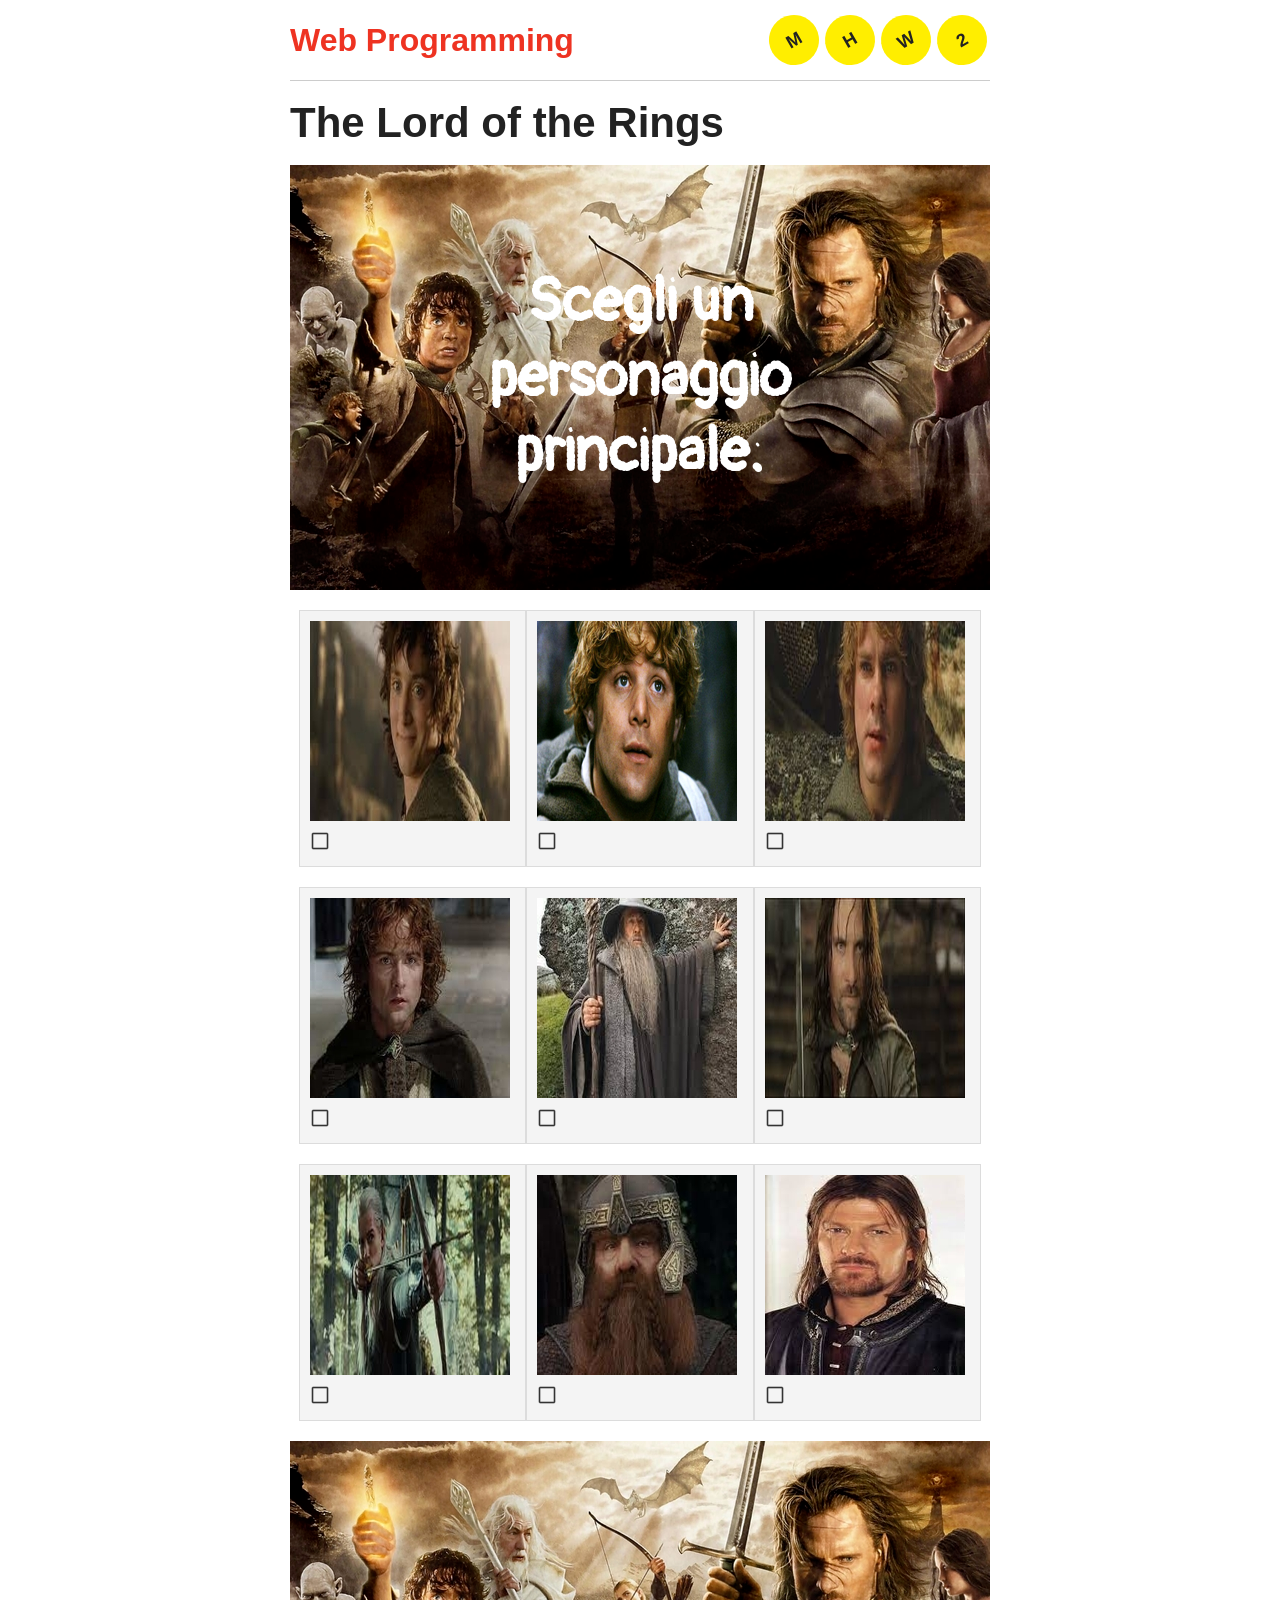
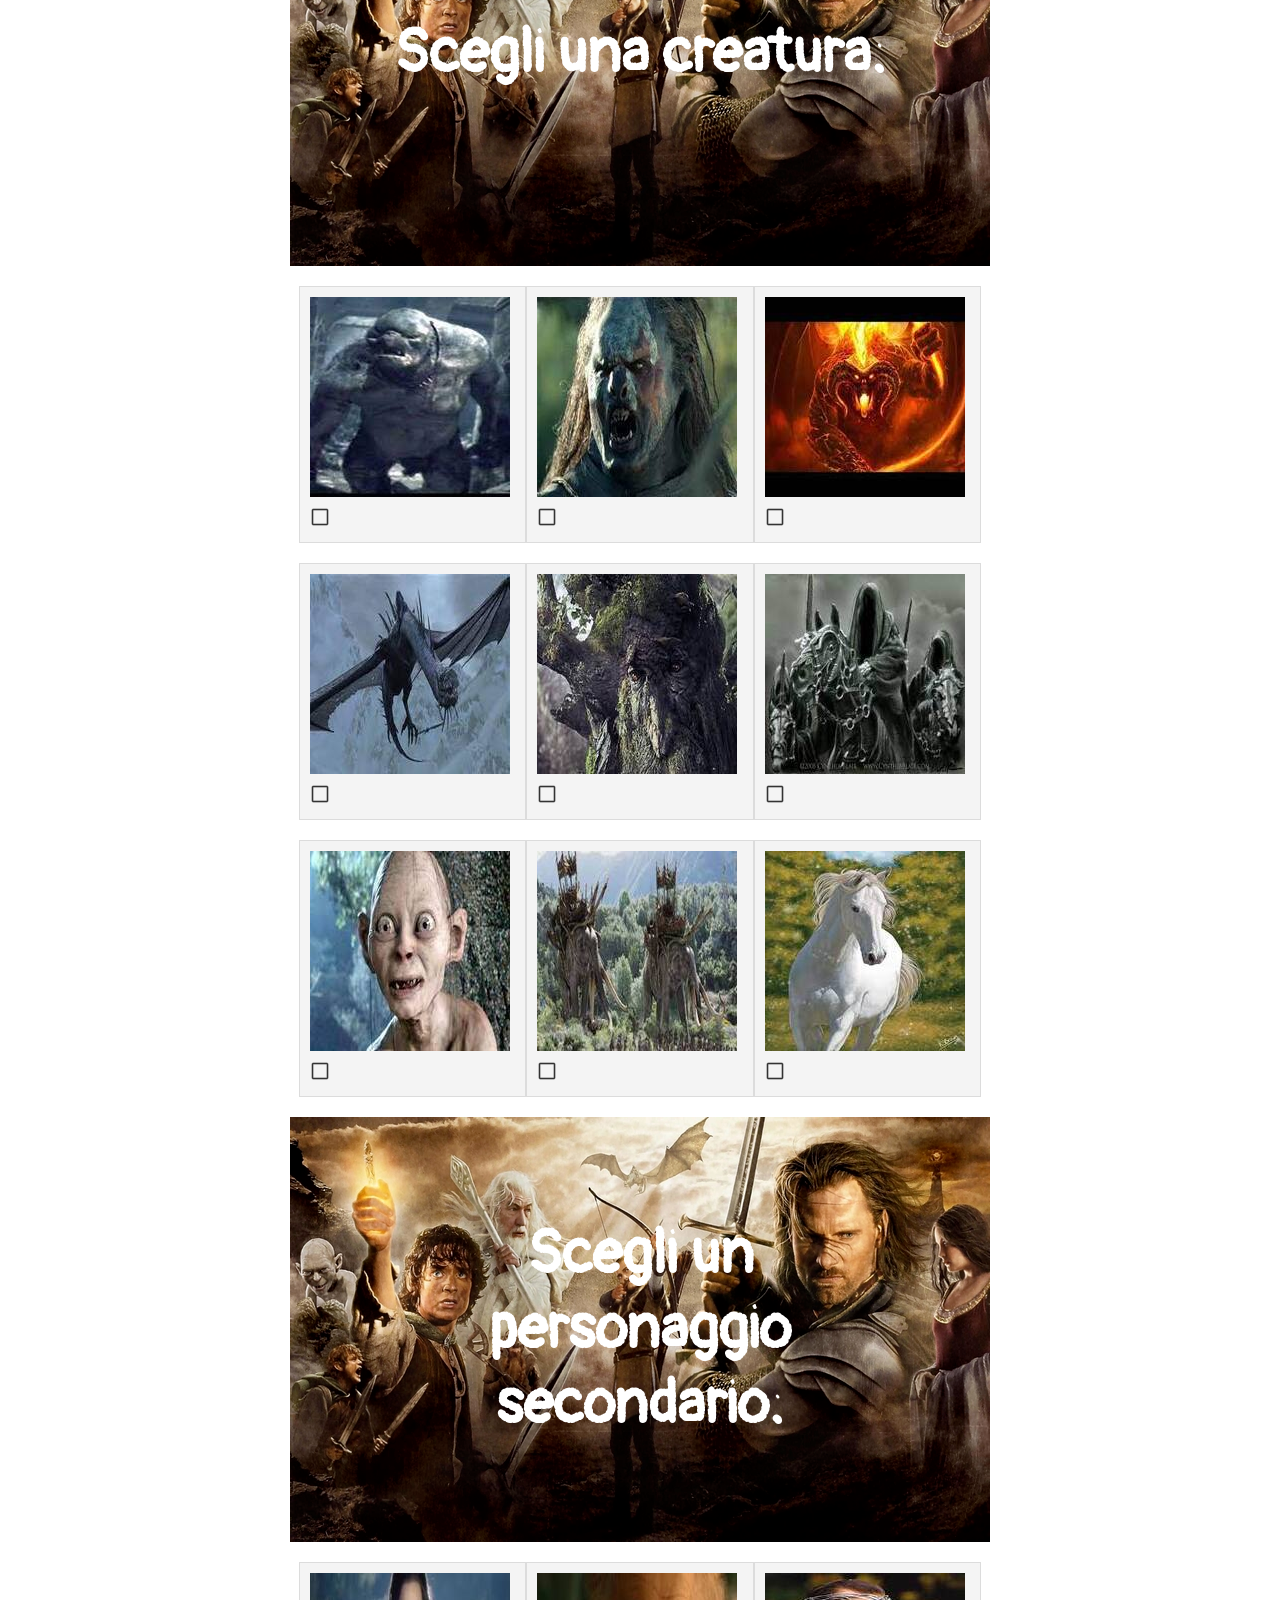
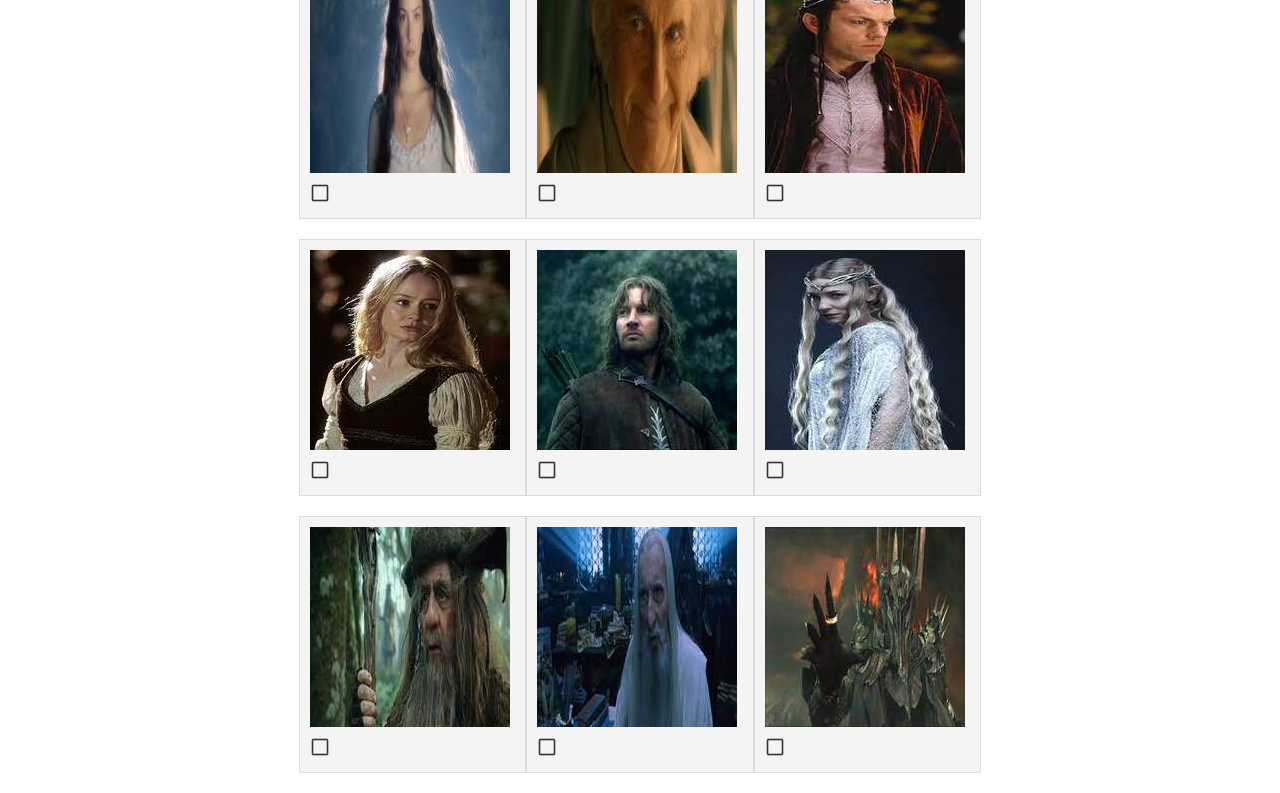
<file: mhw2/index.html>
<!DOCTYPE html>
<html>

  <head>
    <meta charset="utf-8">
    <meta name="viewport" content="width=device-width, initial-scale=1">
    <title>Quiz di personalità</title>
    <link href="https://fonts.googleapis.com/css?family=Pangolin:400,700|Proxima+Nova" rel="stylesheet" type="text/css">
    <link rel="stylesheet" href="provided-style.css"/>
    <link rel="stylesheet" href="style.css"/>
    <script src="constants.js" defer="true"></script>
    <script src="script.js" defer="true"></script>
  </head>

  <body>
    <article>
      <header id="top">
          <h1>Web Programming</h1>
          <div>
            <span>M</span>
            <span>H</span>
            <span>W</span>
            <span>2</span>
          </div>
      </header>
      <h1>The Lord of the Rings</h1>

      <section class="question-name" data-question-id="one">
        <h1>Scegli un personaggio principale:</h1>
      </section>

      <section class="choice-grid">
        <div data-choice-id="blep" data-question-id="one">
          <img src="images/1_1.jpg"/>
          <img class="checkbox" src="images/unchecked.png"/>
        </div>

        <div data-choice-id="happy" data-question-id="one">
          <img src="./images/1_2.jpg"/>
          <img class="checkbox" src="images/unchecked.png"/>
        </div>

        <div data-choice-id="sleeping" data-question-id="one">
          <img src="./images/1_3.jpg"/>
          <img class="checkbox" src="images/unchecked.png"/>
        </div>

        <div data-choice-id="dopey" data-question-id="one">
          <img src="./images/1_4.jpg"/>
          <img class="checkbox" src="images/unchecked.png"/>
        </div>

        <div data-choice-id="burger" data-question-id="one">
          <img src="./images/1_5.jpg"/>
          <img class="checkbox" src="images/unchecked.png"/>
        </div>

        <div data-choice-id="cart" data-question-id="one">
          <img src="./images/1_6.jpg"/>
          <img class="checkbox" src="images/unchecked.png"/>
        </div>

        <div data-choice-id="nerd" data-question-id="one">
          <img src="./images/1_7.jpg"/>
          <img class="checkbox" src="images/unchecked.png"/>
        </div>

        <div data-choice-id="shy" data-question-id="one">
          <img src="./images/1_8.jpg"/>
          <img class="checkbox" src="images/unchecked.png"/>
        </div>

        <div data-choice-id="sleepy" data-question-id="one">
          <img src="./images/1_9.jpg"/>
          <img class="checkbox" src="images/unchecked.png"/>
        </div>
      </section>

      <section class="question-name">
        <h1>Scegli una creatura:</h1>
      </section>

      <section class="choice-grid">
        <div data-choice-id="blep" data-question-id="two">
          <img src="images/2_1.jpg"/>
          <img class="checkbox" src="images/unchecked.png"/>
        </div>

        <div data-choice-id="happy" data-question-id="two">
          <img src="./images/2_2.jpg"/>
          <img class="checkbox" src="images/unchecked.png"/>
        </div>

        <div data-choice-id="sleeping" data-question-id="two">
          <img src="./images/2_3.jpg"/>
          <img class="checkbox" src="images/unchecked.png"/>
        </div>

        <div data-choice-id="dopey" data-question-id="two">
          <img src="./images/2_4.jpg"/>
          <img class="checkbox" src="images/unchecked.png"/>
        </div>

        <div data-choice-id="burger" data-question-id="two">
          <img src="./images/2_5.jpg"/>
          <img class="checkbox" src="images/unchecked.png"/>
        </div>

        <div data-choice-id="cart" data-question-id="two">
          <img src="./images/2_6.jpg"/>
          <img class="checkbox" src="images/unchecked.png"/>
        </div>

        <div data-choice-id="nerd" data-question-id="two">
          <img src="./images/2_7.jpg"/>
          <img class="checkbox" src="images/unchecked.png"/>
        </div>

        <div data-choice-id="shy" data-question-id="two">
          <img src="./images/2_8.jpg"/>
          <img class="checkbox" src="images/unchecked.png"/>
        </div>

        <div data-choice-id="sleepy" data-question-id="two">
          <img src="./images/2_9.jpg"/>
          <img class="checkbox" src="images/unchecked.png"/>
        </div>
      </section>

      <section class="question-name">
        <h1>Scegli un personaggio secondario:</h1>
      </section>

      <section class="choice-grid">
        <div data-choice-id="blep" data-question-id="three">
          <img src="images/3_1.jpg"/>
          <img class="checkbox" src="images/unchecked.png"/>
        </div>

        <div data-choice-id="happy" data-question-id="three">
          <img src="./images/3_2.jpg"/>
          <img class="checkbox" src="images/unchecked.png"/>
        </div>

        <div data-choice-id="sleeping" data-question-id="three">
          <img src="./images/3_3.jpg"/>
          <img class="checkbox" src="images/unchecked.png"/>
        </div>

        <div data-choice-id="dopey" data-question-id="three">
          <img src="./images/3_4.jpg"/>
          <img class="checkbox" src="images/unchecked.png"/>
        </div>

        <div data-choice-id="burger" data-question-id="three">
          <img src="./images/3_5.jpg"/>
          <img class="checkbox" src="images/unchecked.png"/>
        </div>

        <div data-choice-id="cart" data-question-id="three">
          <img src="./images/3_6.jpg"/>
          <img class="checkbox" src="images/unchecked.png"/>
        </div>

        <div data-choice-id="nerd" data-question-id="three">
          <img src="./images/3_7.jpg"/>
          <img class="checkbox" src="images/unchecked.png"/>
        </div>

        <div data-choice-id="shy" data-question-id="three">
          <img src="./images/3_8.jpg"/>
          <img class="checkbox" src="images/unchecked.png"/>
        </div>

        <div data-choice-id="sleepy" data-question-id="three">
          <img src="./images/3_9.jpg"/>
          <img class="checkbox" src="images/unchecked.png"/>
        </div>
      </section>

      <div class="result hidden">
        <h1></h1>
        <p></p>
        <div>
          <a href="#top">Ricomincia il quiz!</a>
        </div>
      </div>
    </article>
  </body>
</html>
</file>
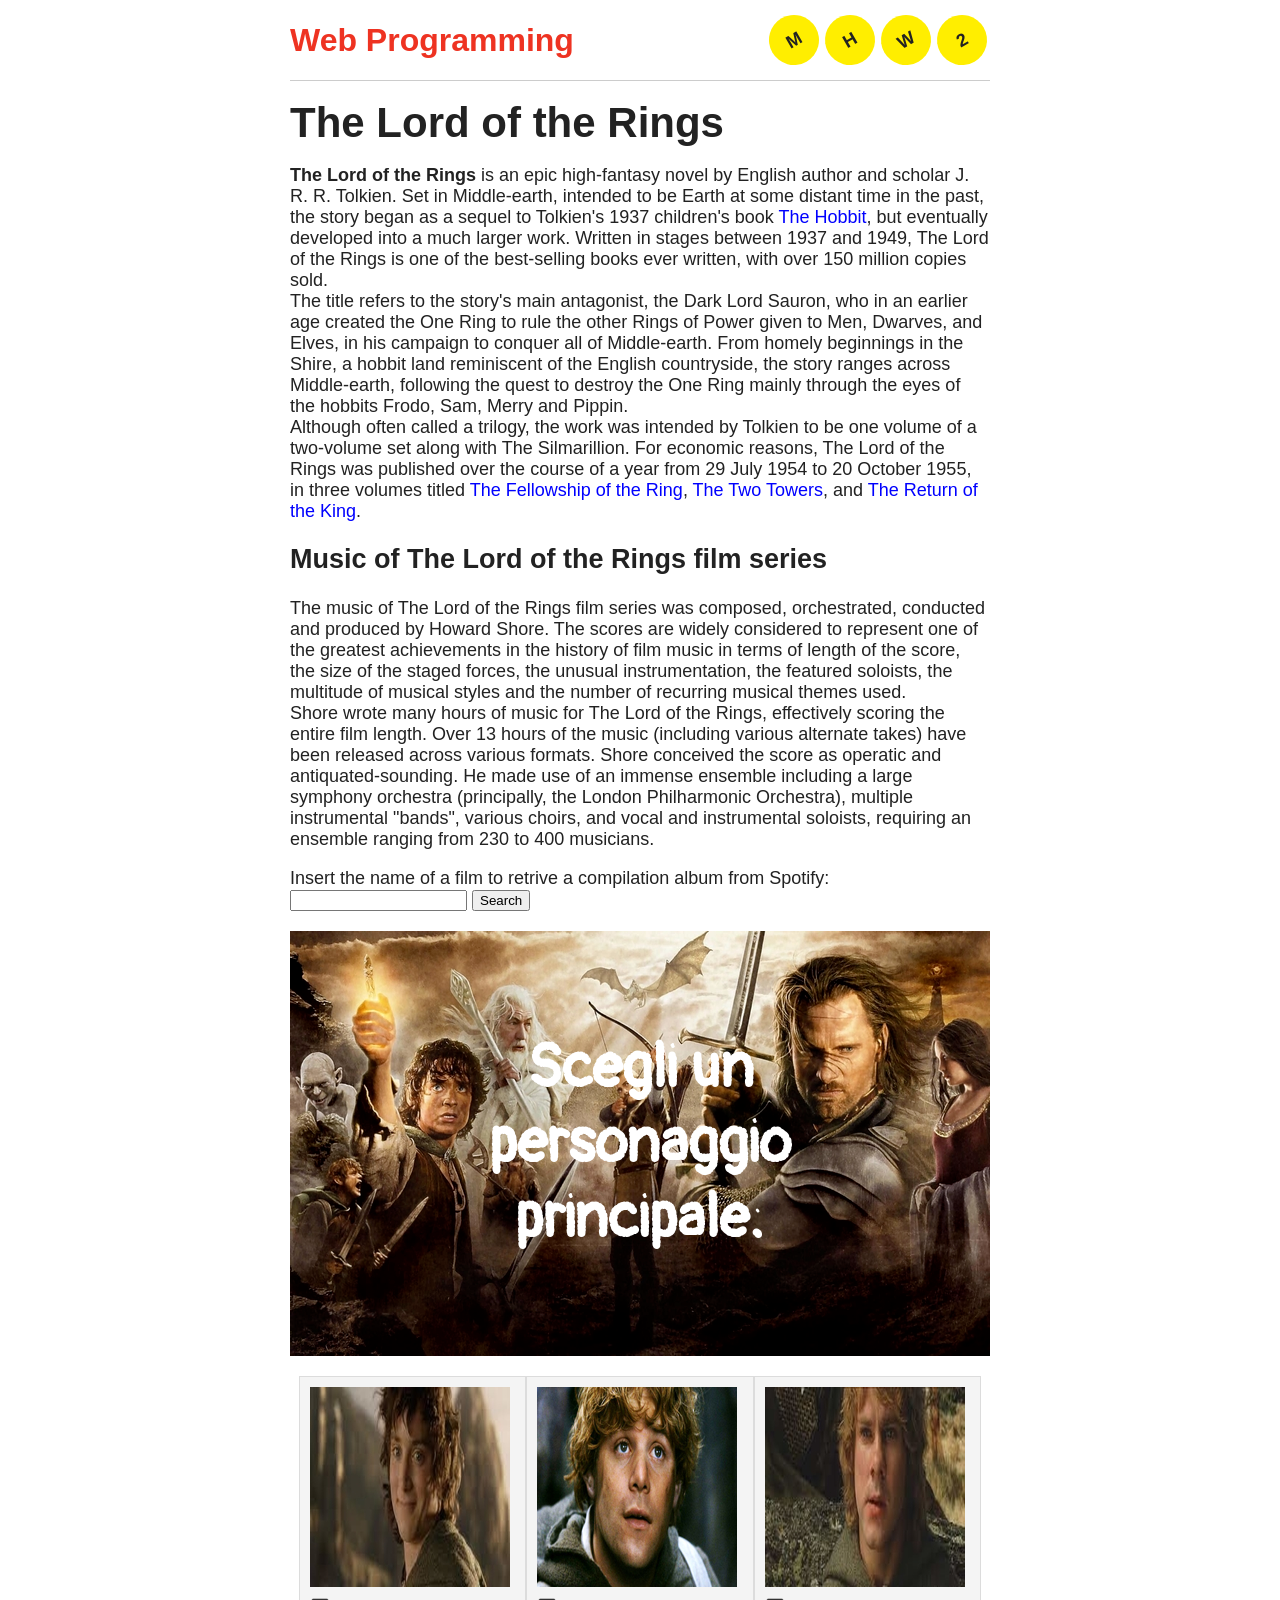
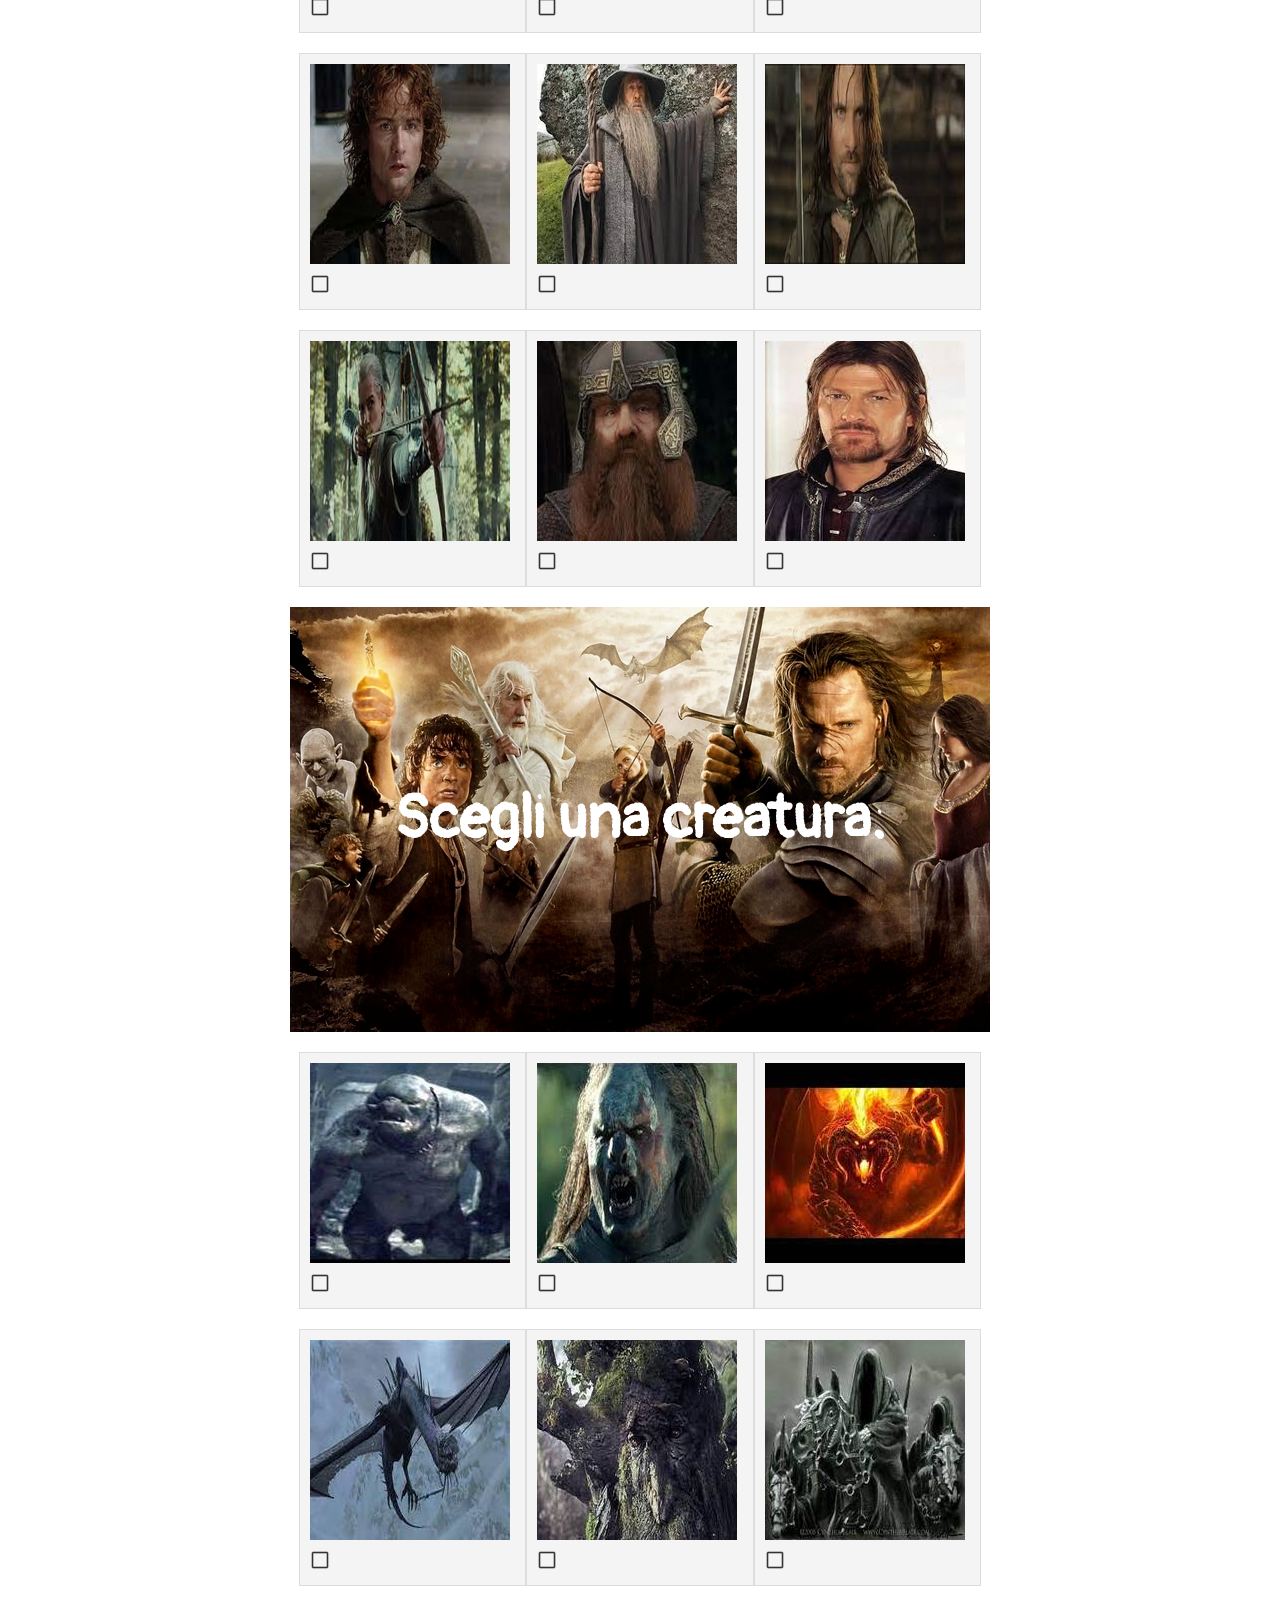
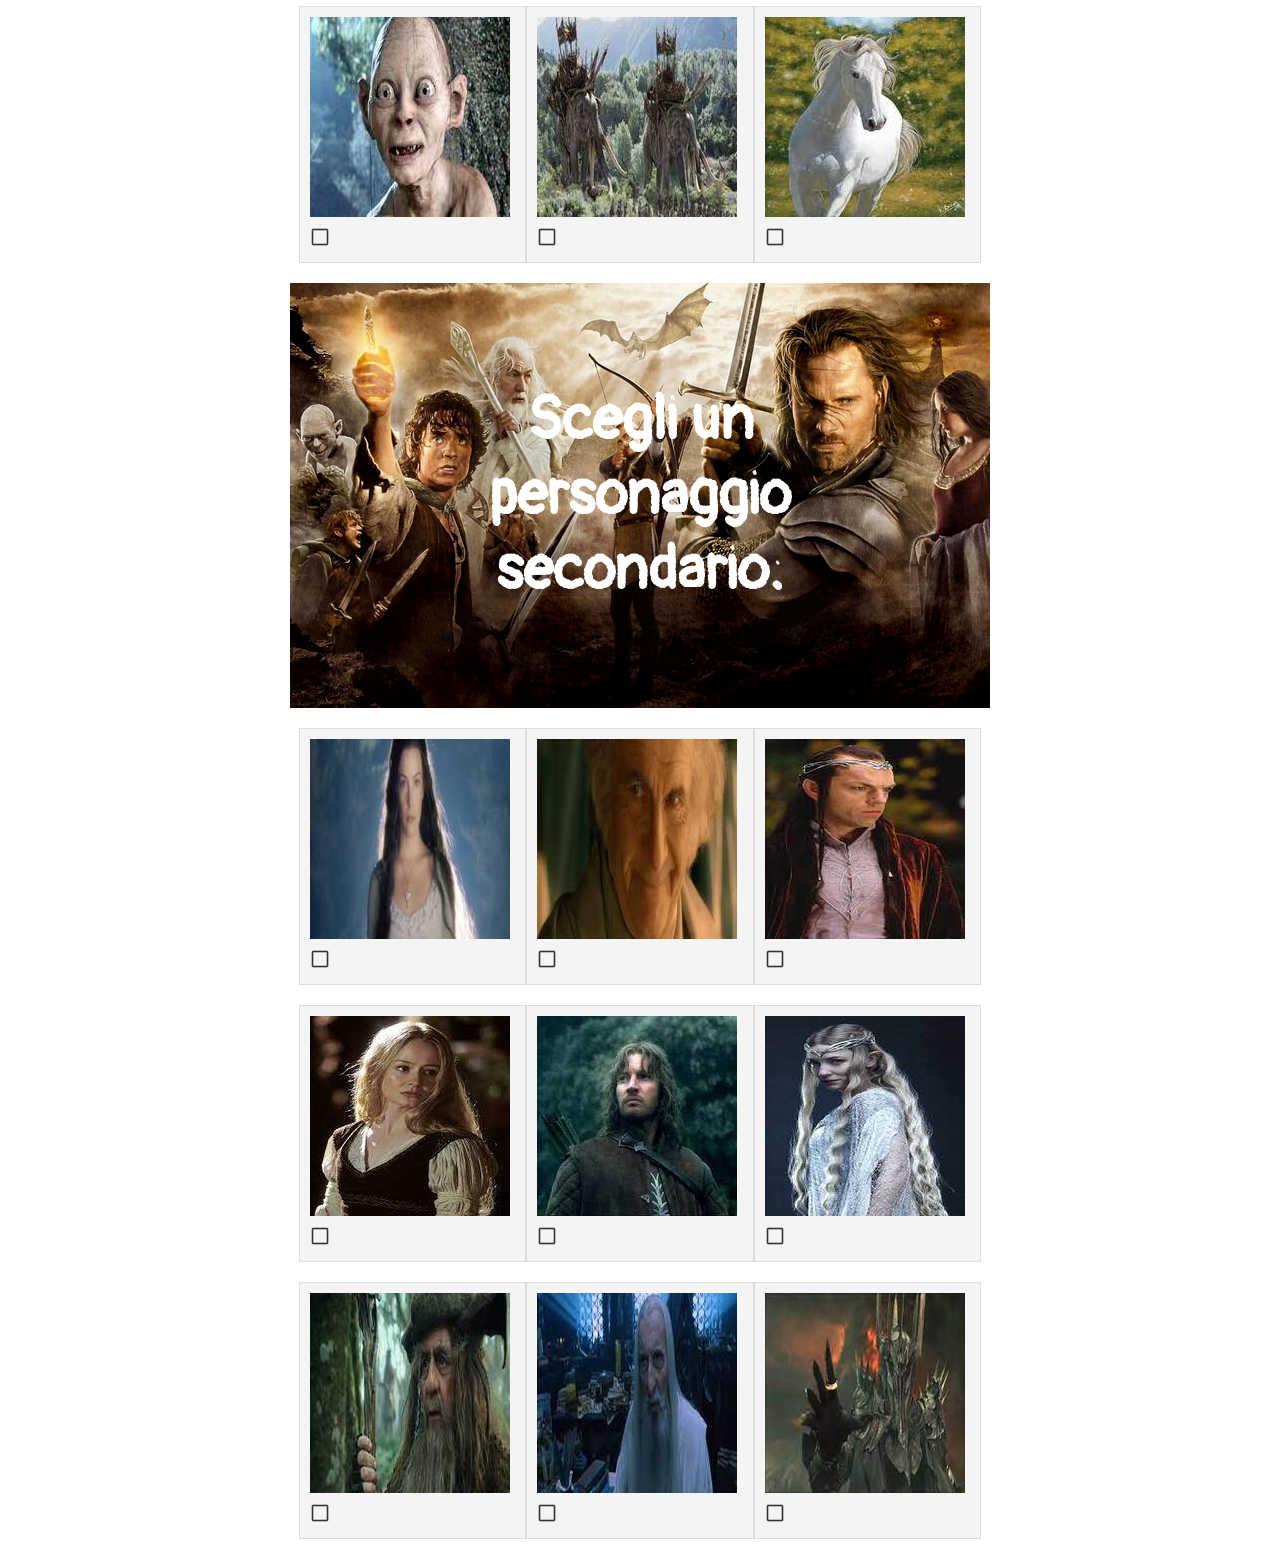
<file: mhw3/index.html>
<!DOCTYPE html>
<html>

  <head>
    <meta charset="utf-8">
    <meta name="viewport" content="width=device-width, initial-scale=1">
    <title>The Lord of the Rings</title>
    <link href="https://fonts.googleapis.com/css?family=Pangolin:400,700|Proxima+Nova" rel="stylesheet" type="text/css">
    <link rel="stylesheet" href="provided-style.css"/>
    <link rel="stylesheet" href="style.css"/>
    <link rel="stylesheet" href="mhw3.css">
    <script src="constants.js" defer="true"></script>
    <script src="script.js" defer="true"></script>
    <script src="mhw3.js" defer="true"></script>
  </head>

  <body>
    <article>
      <header id="top">
          <h1>Web Programming</h1>
          <div>
            <span>M</span>
            <span>H</span>
            <span>W</span>
            <span>2</span>
          </div>
      </header>
      <h1>The Lord of the Rings</h1>

      <section>
        <p> <strong>The Lord of the Rings</strong> is an epic high-fantasy novel by English author and scholar J. R. R. Tolkien. Set in Middle-earth, intended to be Earth at some distant time in the past, the story began as a sequel to Tolkien's 1937 children's book <span data-book="0">The Hobbit</span>, but eventually developed into a much larger work. Written in stages between 1937 and 1949, The Lord of the Rings is one of the best-selling books ever written, with over 150 million copies sold. <br> The title refers to the story's main antagonist, the Dark Lord Sauron, who in an earlier age created the One Ring to rule the other Rings of Power given to Men, Dwarves, and Elves, in his campaign to conquer all of Middle-earth. From homely beginnings in the Shire, a hobbit land reminiscent of the English countryside, the story ranges across Middle-earth, following the quest to destroy the One Ring mainly through the eyes of the hobbits Frodo, Sam, Merry and Pippin. <br>   Although often called a trilogy, the work was intended by Tolkien to be one volume of a two-volume set along with The Silmarillion. For economic reasons, The Lord of the Rings was published over the course of a year from 29 July 1954 to 20 October 1955, in three volumes titled <span data-book="1">The Fellowship of the Ring</span>, <span data-book="2">The Two Towers</span>, and <span data-book="3">The Return of the King</span>.</p>
      </section>
      <section id="modal-view" class="hidden">
        <img>
      </section>

      <section>
        <h2>Music of The Lord of the Rings film series</h2>
        <p>The music of The Lord of the Rings film series was composed, orchestrated, conducted and produced by Howard Shore. The scores are widely considered to represent one of the greatest achievements in the history of film music in terms of length of the score, the size of the staged forces, the unusual instrumentation, the featured soloists, the multitude of musical styles and the number of recurring musical themes used. <br>
        Shore wrote many hours of music for The Lord of the Rings, effectively scoring the entire film length. Over 13 hours of the music (including various alternate takes) have been released across various formats. Shore conceived the score as operatic and antiquated-sounding. He made use of an immense ensemble including a large symphony orchestra (principally, the London Philharmonic Orchestra), multiple instrumental "bands", various choirs, and vocal and instrumental soloists, requiring an ensemble ranging from 230 to 400 musicians.</p>
        <form id="form-music">
          Insert the name of a film to retrive a compilation album from Spotify: <br>
          <input type="text" id="film">
          <input type="submit" id="submit" value="Search">
        </form>
        <div id="albums-wrapper" class="hidden">
          <h1 id="album-title"></h1>
          <a id="album-link">
            <img id="album-image">
          </a>
          <div id="tracks-wrapper" class="tracks"></div>
        </div>
      </section>

      <section id="music-library">
      </section>

      <section class="question-name" data-question-id="one">
        <h1>Scegli un personaggio principale:</h1>
      </section>

      <section class="choice-grid">
        <div data-choice-id="blep" data-question-id="one">
          <img src="images/1_1.jpg"/>
          <img class="checkbox" src="images/unchecked.png"/>
        </div>

        <div data-choice-id="happy" data-question-id="one">
          <img src="./images/1_2.jpg"/>
          <img class="checkbox" src="images/unchecked.png"/>
        </div>

        <div data-choice-id="sleeping" data-question-id="one">
          <img src="./images/1_3.jpg"/>
          <img class="checkbox" src="images/unchecked.png"/>
        </div>

        <div data-choice-id="dopey" data-question-id="one">
          <img src="./images/1_4.jpg"/>
          <img class="checkbox" src="images/unchecked.png"/>
        </div>

        <div data-choice-id="burger" data-question-id="one">
          <img src="./images/1_5.jpg"/>
          <img class="checkbox" src="images/unchecked.png"/>
        </div>

        <div data-choice-id="cart" data-question-id="one">
          <img src="./images/1_6.jpg"/>
          <img class="checkbox" src="images/unchecked.png"/>
        </div>

        <div data-choice-id="nerd" data-question-id="one">
          <img src="./images/1_7.jpg"/>
          <img class="checkbox" src="images/unchecked.png"/>
        </div>

        <div data-choice-id="shy" data-question-id="one">
          <img src="./images/1_8.jpg"/>
          <img class="checkbox" src="images/unchecked.png"/>
        </div>

        <div data-choice-id="sleepy" data-question-id="one">
          <img src="./images/1_9.jpg"/>
          <img class="checkbox" src="images/unchecked.png"/>
        </div>
      </section>

      <section class="question-name">
        <h1>Scegli una creatura:</h1>
      </section>

      <section class="choice-grid">
        <div data-choice-id="blep" data-question-id="two">
          <img src="images/2_1.jpg"/>
          <img class="checkbox" src="images/unchecked.png"/>
        </div>

        <div data-choice-id="happy" data-question-id="two">
          <img src="./images/2_2.jpg"/>
          <img class="checkbox" src="images/unchecked.png"/>
        </div>

        <div data-choice-id="sleeping" data-question-id="two">
          <img src="./images/2_3.jpg"/>
          <img class="checkbox" src="images/unchecked.png"/>
        </div>

        <div data-choice-id="dopey" data-question-id="two">
          <img src="./images/2_4.jpg"/>
          <img class="checkbox" src="images/unchecked.png"/>
        </div>

        <div data-choice-id="burger" data-question-id="two">
          <img src="./images/2_5.jpg"/>
          <img class="checkbox" src="images/unchecked.png"/>
        </div>

        <div data-choice-id="cart" data-question-id="two">
          <img src="./images/2_6.jpg"/>
          <img class="checkbox" src="images/unchecked.png"/>
        </div>

        <div data-choice-id="nerd" data-question-id="two">
          <img src="./images/2_7.jpg"/>
          <img class="checkbox" src="images/unchecked.png"/>
        </div>

        <div data-choice-id="shy" data-question-id="two">
          <img src="./images/2_8.jpg"/>
          <img class="checkbox" src="images/unchecked.png"/>
        </div>

        <div data-choice-id="sleepy" data-question-id="two">
          <img src="./images/2_9.jpg"/>
          <img class="checkbox" src="images/unchecked.png"/>
        </div>
      </section>

      <section class="question-name">
        <h1>Scegli un personaggio secondario:</h1>
      </section>

      <section class="choice-grid">
        <div data-choice-id="blep" data-question-id="three">
          <img src="images/3_1.jpg"/>
          <img class="checkbox" src="images/unchecked.png"/>
        </div>

        <div data-choice-id="happy" data-question-id="three">
          <img src="./images/3_2.jpg"/>
          <img class="checkbox" src="images/unchecked.png"/>
        </div>

        <div data-choice-id="sleeping" data-question-id="three">
          <img src="./images/3_3.jpg"/>
          <img class="checkbox" src="images/unchecked.png"/>
        </div>

        <div data-choice-id="dopey" data-question-id="three">
          <img src="./images/3_4.jpg"/>
          <img class="checkbox" src="images/unchecked.png"/>
        </div>

        <div data-choice-id="burger" data-question-id="three">
          <img src="./images/3_5.jpg"/>
          <img class="checkbox" src="images/unchecked.png"/>
        </div>

        <div data-choice-id="cart" data-question-id="three">
          <img src="./images/3_6.jpg"/>
          <img class="checkbox" src="images/unchecked.png"/>
        </div>

        <div data-choice-id="nerd" data-question-id="three">
          <img src="./images/3_7.jpg"/>
          <img class="checkbox" src="images/unchecked.png"/>
        </div>

        <div data-choice-id="shy" data-question-id="three">
          <img src="./images/3_8.jpg"/>
          <img class="checkbox" src="images/unchecked.png"/>
        </div>

        <div data-choice-id="sleepy" data-question-id="three">
          <img src="./images/3_9.jpg"/>
          <img class="checkbox" src="images/unchecked.png"/>
        </div>
      </section>

      <div class="result hidden">
        <h1></h1>
        <p></p>
        <div>
          <a href="#top">Ricomincia il quiz!</a>
        </div>
      </div>
    </article>
  </body>
</html>
</file>
<file: mhw2/provided-style.css>
article {
  margin: auto;
  width: 700px;
}

#author {
  font-size: 14px;
}

body {
  color: #222222;
  font-family: 'Proxima Nova', 'Helvetica', 'Arial', sans-serif;
  font-size: 18px;
  margin: 0;
}

h1 {
  font-size: 42px;
  margin: 18px 0;
}

header h1 {
  font-size: 32px;
}

header {
  display: flex;
  border-bottom: 1px solid #cccccc;
  height: 80px;
}

header div,
header h1 {
  display: flex;
  flex-grow: 1;
}

header div,
header div span,
header h1 {
  display: flex;
  align-content: space-between;
  align-items: center;
}

header div {
  justify-content: flex-end;
}

header div span {
  display: flex;
  align-items: center;
  justify-content: center;
  border-radius: 100%;
  background-color: #ffee00;
  height: 50px;
  width: 50px;
  font-weight: bold;
  margin: 0 3px;
  transform: rotate(-30deg);
}

header h1 {
  color: #ee3322;
  font-family: 'Helvetica', sans-serif;
  justify-content: flex-start;
  margin: 0;
}

.choice-grid img.checkbox {
  margin-top: 5px;
  height: 20px;
  width: 20px;
}

p {
  margin: 18px 0;
}

.question-name {
  align-items: center;
  background-image: url('./images/background.png');
  display: flex;
  height: 425px;
  justify-content: center;
  margin-bottom: 20px;
  text-align: center;
  width: 100%;
}

.question-name h1 {
  background-color: rgba(255,255,255, 0.9);
  color: black;
  font-family: 'Pangolin', 'Trebuchet MS', cursive;
  font-size: 60px;
  padding: 10px;
  max-width: 75%;
}
</file>
<file: mhw2/style.css>
/* TODO: inserite il CSS necessario per completare il MHW! */


@media(max-width: 700px) {
  article {
    width: 95%;
  }

  header div{
    display: none;
  }
}

.choice-grid{
  display: flex;
  justify-content: center;
  flex-wrap: wrap;
}

section.choice-grid div{
  background-color: #f4f4f4;
  width: 32.5%;
  margin-bottom: 20px;
  padding: 10px;
  box-sizing: border-box;
  border: 1px solid #dcdcdc;
}

@media(max-width: 500px) {
  section.choice-grid div{
    width: 49%;
  }
}

section.question-name h1{
  background-color:initial;
  color: white;
}

.selected{
  background-color: #cfe3ff;
}

.unselected{
  opacity: 0.6;
}

.result{
  margin-top: 20px;
  padding: 20px;
}

.result h1{
  margin-top: 0px; /*provided-style ---> margin:18px 0px; */
}

.result p{
  margin-bottom: 18px;
}

.result div{
  display: flex;
  justify-content: center;
  align-items: center;
  height: 50px;
  width: 100%;
  background-color: #cecece;
}

.result div:hover{
  background-color: #e0e0e0;
}

.result div a{
  color: black;
  text-decoration: none;
  letter-spacing: 5px;
}

.hidden{
  display: none;
}
</file>
<file: mhw3/provided-style.css>
article {
  margin: auto;
  width: 700px;
}

#author {
  font-size: 14px;
}

body {
  color: #222222;
  font-family: 'Proxima Nova', 'Helvetica', 'Arial', sans-serif;
  font-size: 18px;
  margin: 0;
}

h1 {
  font-size: 42px;
  margin: 18px 0;
}

header h1 {
  font-size: 32px;
}

header {
  display: flex;
  border-bottom: 1px solid #cccccc;
  height: 80px;
}

header div,
header h1 {
  display: flex;
  flex-grow: 1;
}

header div,
header div span,
header h1 {
  display: flex;
  align-content: space-between;
  align-items: center;
}

header div {
  justify-content: flex-end;
}

header div span {
  display: flex;
  align-items: center;
  justify-content: center;
  border-radius: 100%;
  background-color: #ffee00;
  height: 50px;
  width: 50px;
  font-weight: bold;
  margin: 0 3px;
  transform: rotate(-30deg);
}

header h1 {
  color: #ee3322;
  font-family: 'Helvetica', sans-serif;
  justify-content: flex-start;
  margin: 0;
}

.choice-grid img.checkbox {
  margin-top: 5px;
  height: 20px;
  width: 20px;
}

p {
  margin: 18px 0;
}

.question-name {
  align-items: center;
  background-image: url('./images/background.png');
  display: flex;
  height: 425px;
  justify-content: center;
  margin-bottom: 20px;
  text-align: center;
  width: 100%;
}

.question-name h1 {
  background-color: rgba(255,255,255, 0.9);
  color: black;
  font-family: 'Pangolin', 'Trebuchet MS', cursive;
  font-size: 60px;
  padding: 10px;
  max-width: 75%;
}
</file>
<file: mhw3/style.css>
/* TODO: inserite il CSS necessario per completare il MHW! */


@media(max-width: 700px) {
  article {
    width: 95%;
  }

  header div{
    display: none;
  }
}

.choice-grid{
  display: flex;
  justify-content: center;
  flex-wrap: wrap;
}

section.choice-grid div{
  background-color: #f4f4f4;
  width: 32.5%;
  margin-bottom: 20px;
  padding: 10px;
  box-sizing: border-box;
  border: 1px solid #dcdcdc;
}

@media(max-width: 500px) {
  section.choice-grid div{
    width: 49%;
  }
}

section.choice-grid div img{
  max-width: 100%;
}

section.question-name h1{
  background-color:initial;
  color: white;
}

.selected{
  background-color: #cfe3ff;
}

.unselected{
  opacity: 0.6;
}

.result{
  margin-top: 20px;
  padding: 20px;
}

.result h1{
  margin-top: 0px; /*provided-style ---> margin:18px 0px; */
}

.result p{
  margin-bottom: 18px;
}

.result div{
  display: flex;
  justify-content: center;
  align-items: center;
  height: 50px;
  width: 100%;
  background-color: #cecece;
}

.result div:hover{
  background-color: #e0e0e0;
}

.result div a{
  color: black;
  text-decoration: none;
  letter-spacing: 5px;
}

.hidden{
  display: none;
}
</file>
<file: mhw3/mhw3.css>
section p span{
  color: blue;
  cursor: pointer;
}

section p span:hover{
  background-color: yellow;
}

#modal-view{
  height: 100vh;
  width: 100vw;
  
  position: fixed;
  top: 0;
  left: 0;

  background-color: rgba(0, 0, 0, 0.9);

  display: flex;
  justify-content: center;
  align-items: center;
}

#modal-view.hidden{
  display: none;
}

#modal-view img{
  max-width: 75%;
}

.no-scroll{
  overflow: hidden;
}

#albums-wrapper{
  display: flex;
  flex-direction: column;
  align-items: center;
  margin-bottom: 20px;
  margin-top: 20px;
  padding: 10px;
  border: 5px solid tomato;
  background-color: palegoldenrod;
}

#album-title{
  text-align: center;
  color: sienna;
}

.tracks{
  display: flex;
  flex-direction: column;
  align-items: center;
}

.tracks a{
  text-align: center;
  margin-top: 20px;
  color: sienna;
}

#albums-wrapper.hidden{
  display: none;
}

#form-music{
  margin-bottom: 20px;
}
</file>
